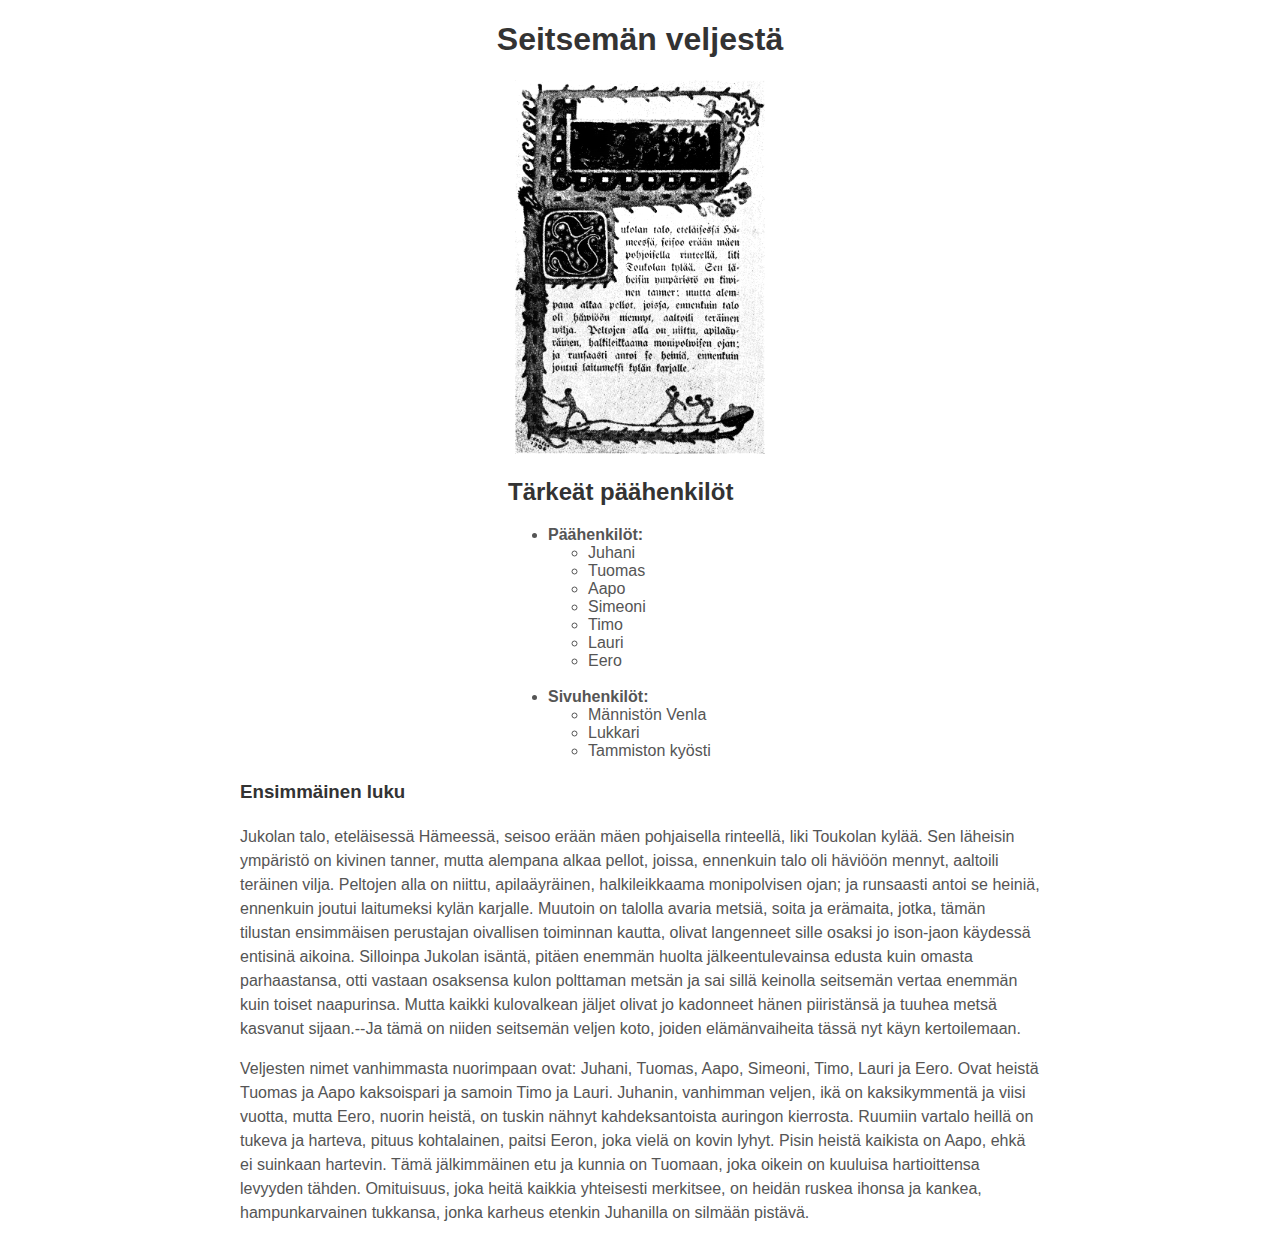
<file: index.html>
<!DOCTYPE html>
<html>

<head>
  <meta charset="utf-8">
  <link rel="stylesheet" href="style.css">
  <title>Lapio website</title>
</head>

<body>
  <h1>Seitsemän veljestä</h1>
  
 <center><img src="./assets/Seitsemän_veljestä.png" alt="kirjankansi" width="250"/></center>

 
  <div class="intro">
    <h2>Tärkeät päähenkilöt</h2>
    <ul>
    <li><b>Päähenkilöt:</b></li>
    <ul>
      <li>Juhani</li>
      <li>Tuomas</li>
      <li>Aapo</li>
      <li>Simeoni</li>
      <li>Timo</li>
      <li>Lauri</li>
      <li>Eero</li>
    </ul>
    <br>
    <li><b>Sivuhenkilöt:</b></li>
    <ul>
      <li>Männistön Venla</li>
      <li>Lukkari</li>
      <li>Tammiston kyösti</li>
    </ul>
    </ul>
  </div>

  <div class="leipateksti">
  <h3>Ensimmäinen luku</h3>
  <p>Jukolan talo, eteläisessä Hämeessä, seisoo erään mäen pohjaisella
    rinteellä, liki Toukolan kylää. Sen läheisin ympäristö on kivinen
    tanner, mutta alempana alkaa pellot, joissa, ennenkuin talo oli häviöön
    mennyt, aaltoili teräinen vilja. Peltojen alla on niittu, apilaäyräinen,
    halkileikkaama monipolvisen ojan; ja runsaasti antoi se heiniä,
    ennenkuin joutui laitumeksi kylän karjalle. Muutoin on talolla avaria
    metsiä, soita ja erämaita, jotka, tämän tilustan ensimmäisen perustajan
    oivallisen toiminnan kautta, olivat langenneet sille osaksi jo ison-jaon
    käydessä entisinä aikoina. Silloinpa Jukolan isäntä, pitäen enemmän
    huolta jälkeentulevainsa edusta kuin omasta parhaastansa, otti vastaan
    osaksensa kulon polttaman metsän ja sai sillä keinolla seitsemän vertaa
    enemmän kuin toiset naapurinsa. Mutta kaikki kulovalkean jäljet olivat
    jo kadonneet hänen piiristänsä ja tuuhea metsä kasvanut sijaan.--Ja tämä
    on niiden seitsemän veljen koto, joiden elämänvaiheita tässä nyt käyn
    kertoilemaan.</p>
    
    <p>Veljesten nimet vanhimmasta nuorimpaan ovat: Juhani, Tuomas, Aapo,
    Simeoni, Timo, Lauri ja Eero. Ovat heistä Tuomas ja Aapo kaksoispari ja
    samoin Timo ja Lauri. Juhanin, vanhimman veljen, ikä on kaksikymmentä ja
    viisi vuotta, mutta Eero, nuorin heistä, on tuskin nähnyt
    kahdeksantoista auringon kierrosta. Ruumiin vartalo heillä on tukeva ja
    harteva, pituus kohtalainen, paitsi Eeron, joka vielä on kovin lyhyt.
    Pisin heistä kaikista on Aapo, ehkä ei suinkaan hartevin. Tämä
    jälkimmäinen etu ja kunnia on Tuomaan, joka oikein on kuuluisa
    hartioittensa levyyden tähden. Omituisuus, joka heitä kaikkia yhteisesti
    merkitsee, on heidän ruskea ihonsa ja kankea, hampunkarvainen tukkansa,
    jonka karheus etenkin Juhanilla on silmään pistävä.</p></div>
    
</body>

</html>
</file>
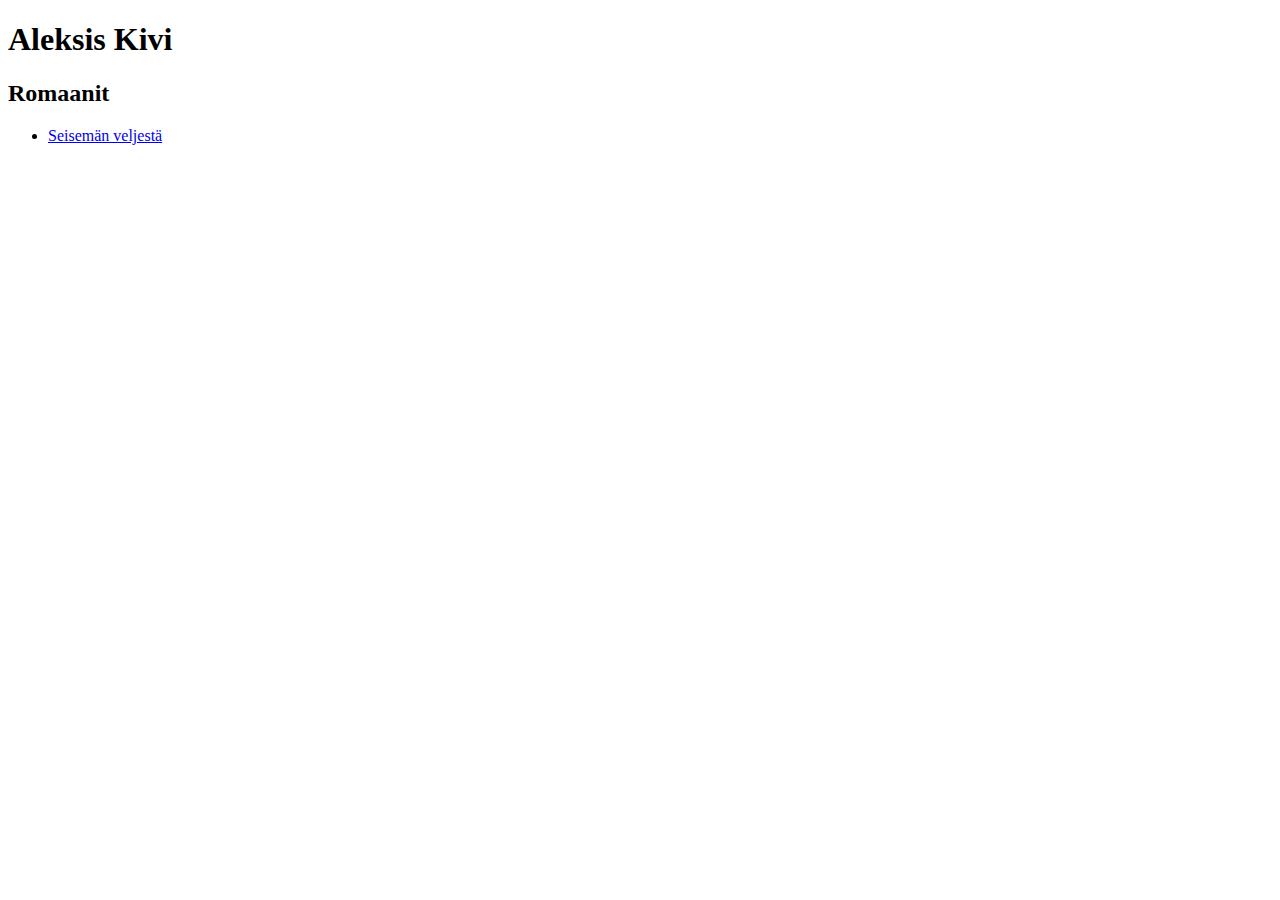
<file: linkkisivu.html>
<!DOCTYPE html>
<html lang="en">
<head>
    <meta charset="UTF-8">
    <meta http-equiv="X-UA-Compatible" content="IE=edge">
    <meta name="viewport" content="width=device-width, initial-scale=1.0">
    <title>Aleksis Kivi</title>
</head>
<body>
    <h1>Aleksis Kivi</h1>
    <h2>Romaanit</h2>
    <ul>
        <li><a href="index.html">Seisemän veljestä</a></li>
    </ul>
</body>
</html>
</file>
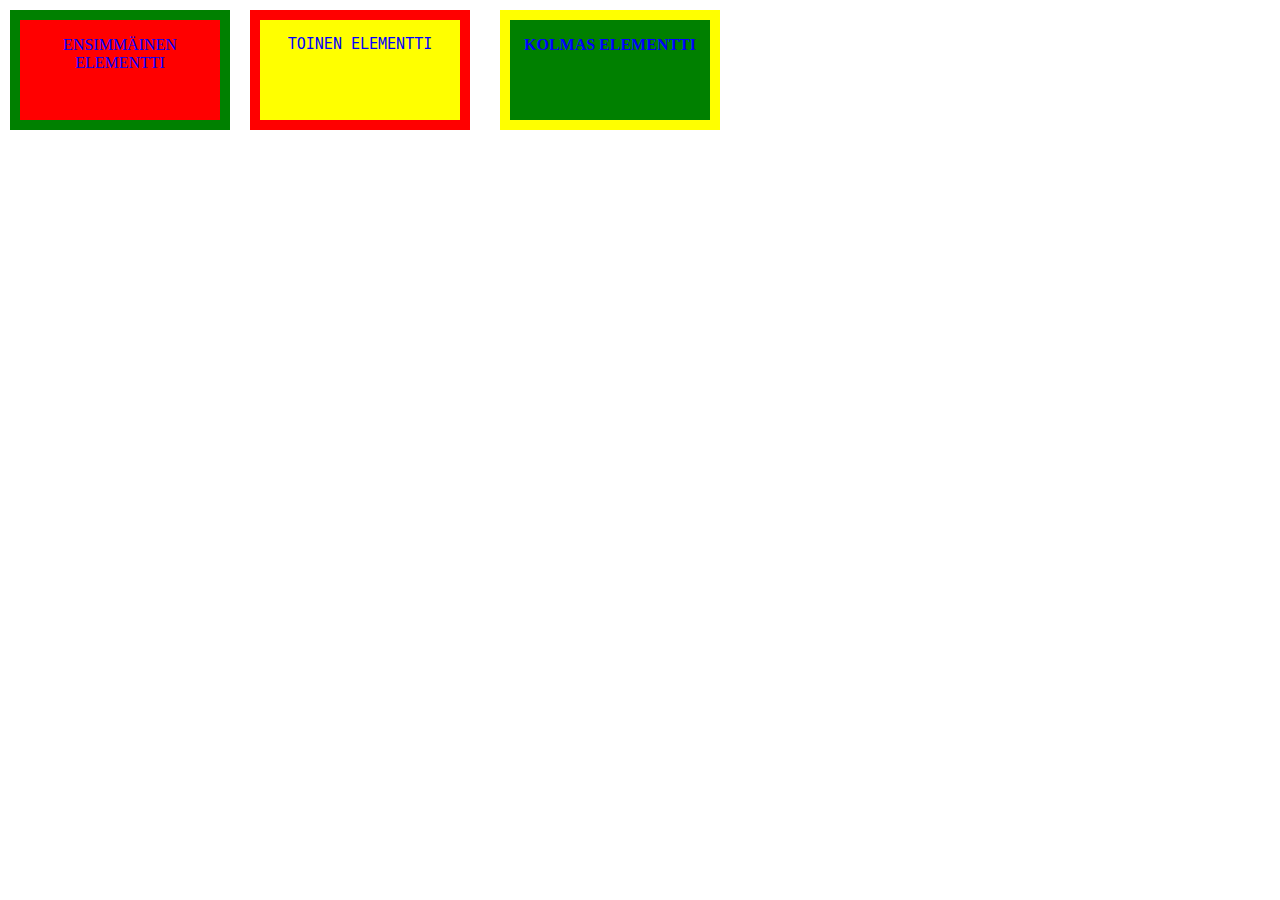
<file: position.html>
<!DOCTYPE html>
<html lang="en">
<head>
    <meta charset="UTF-8">
    <meta http-equiv="X-UA-Compatible" content="IE=edge">
    <meta name="viewport" content="width=device-width, initial-scale=1.0">
    <title>Div play</title>
    <link rel="stylesheet" href="styles.css">
</head>
<body>
    <div class="box1"><p>Ensimmäinen elementti</p></div>
    <div class="box2"><p>Toinen elementti</p></div>
    <div class="box3"><p><b>Kolmas elementti</b>    </p></div>
</body>
</html>
</file>
<file: style.css>
h1 {
    color: #333;
    font-family: Arial, Helvetica, sans-serif;
    text-align: center;
}

h2 {
    color: #333;
    font-family: Arial, Helvetica, sans-serif;
}

h3 {
    color: #333;
    font-family: Arial, Helvetica, sans-serif;
}

.intro {
    color: #555;
    position: relative;
    left: 500px;
    font-family: Arial, Helvetica, sans-serif;
}

.leipateksti {
    color: #555;
    margin: 0 auto;
    max-width: 50em;
    font-family: Arial, Helvetica, sans-serif;
    line-height: 1.5;
    
}
</file>
<file: styles.css>
.box1 {
    width: 200px;
    height: 100px;
    position: absolute;
    top:10px; left:10px;
    background-color: red;
    text-transform: uppercase;
    color: blue;
    border-style: solid;
    border-width: 10px;
    border-color: green;
    text-align: center;
}

.box2 {
    width: 200px;
    height: 100px;
    position: absolute;
    font-family: monospace;
    font-size: 15px;
    top: 10px; left: 250px;
    text-align: center;
    background-color: yellow;
    text-transform: uppercase;
    color: blue;
    border-style: solid;
    border-width: 10px;
    border-color: red;
    text-align: center;
}

.box3 {
    width: 200px;
    height: 100px;
    position: absolute;
    top: 10px; left: 500px;
    text-align: center;
    background-color: green;
    text-transform: uppercase;
    color: blue;
    border-style: solid;
    border-width: 10px;
    border-color: yellow;
    text-align: center;
    
}
</file>
